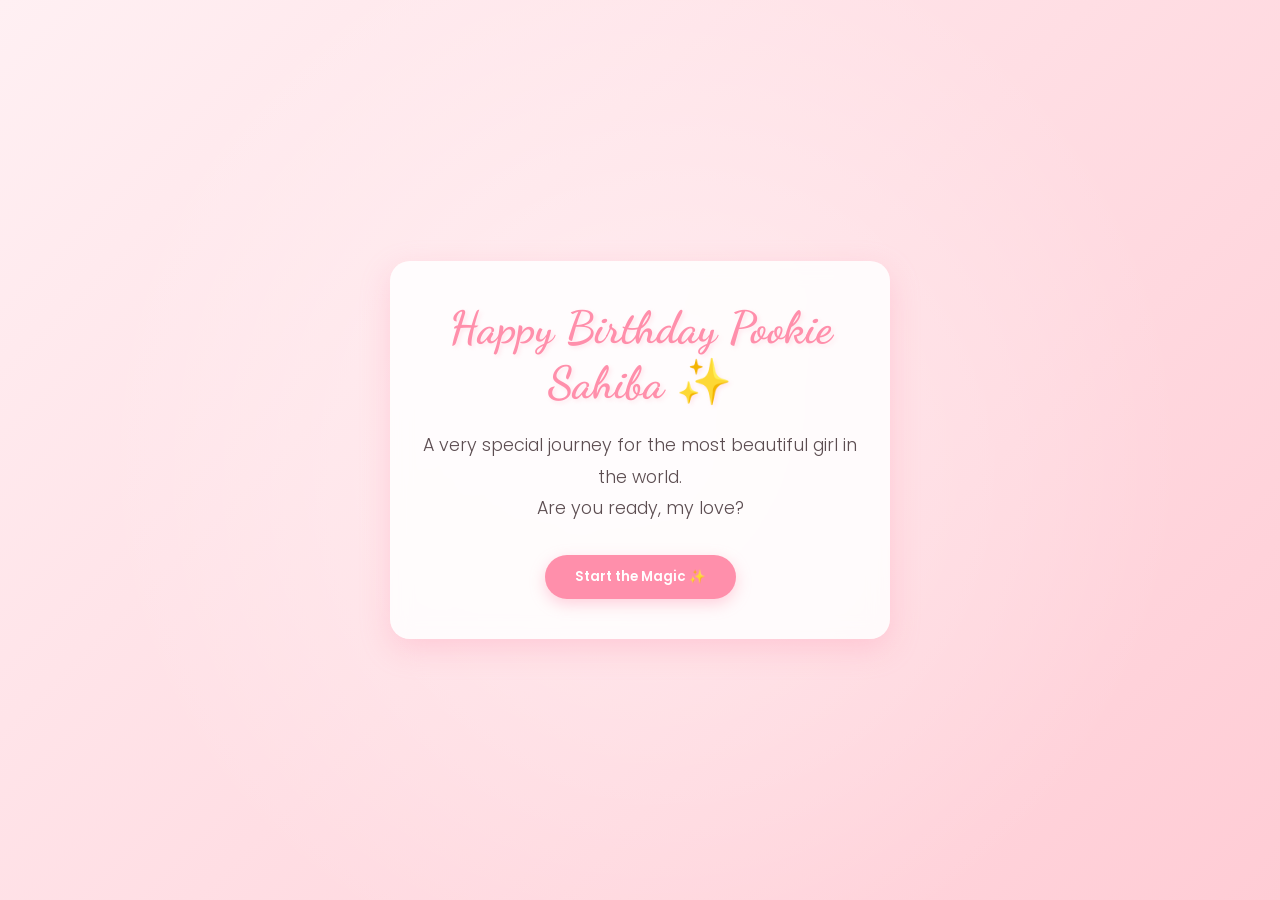
<file: index.html>
<!DOCTYPE html>
<html lang="en">
<head>
    <meta charset="UTF-8">
    <meta name="viewport" content="width=device-width, initial-scale=1.0">
    <title>Happy Birthday Pookie Sahiba 💖</title>
    <link rel="stylesheet" href="css/style.css">
</head>
<body>
    <canvas id="fireworks"></canvas>

    <audio id="bg-music" loop>
        <source src="assets/music/bg-music.mp3" type="audio/mpeg">
    </audio>

    <div class="container page active" id="page0">
        <h1>Happy Birthday Pookie Sahiba ✨</h1>
        <p class="message">
            A very special journey for the most beautiful girl in the world.<br>
            Are you ready, my love?
        </p>
        <button class="btn" onclick="startExperience()">Start the Magic ✨</button>
    </div>

    <div class="container page" id="page1">
        <p class="message">
            Happy Birthday, my sweetest Pookie Sahiba 💖✨<br><br>
            You are the softest part of my heart…<br><br>
            Today and forever, you are my favorite blessing 🌸.
        </p>
        <button class="btn" onclick="nextPage(1)">Next ➔</button>
    </div>

    <div class="container page" id="page2">
        <p class="message">
            Your smile feels like magic, my love 🌷💗<br><br>
            Every moment with you is a gift…<br><br>
            And today, the world celebrates the girl who colors my life 🎀.
        </p>
        <button class="btn" onclick="nextPage(2)">Next ➔</button>
    </div>

    <div class="container page" id="page3">
        <p class="message">
            I know I’m not perfect, but my love for you always is 💞🙏<br><br>
            Sorry for every moment I made you feel less…<br><br>
            You deserve only softness, happiness, and endless love from me 💗.
        </p>
        <button class="btn" onclick="nextPage(3)">Next ➔</button>
    </div>

    <div class="container page" id="page4">
        <p class="message">
            You’re not just my wife… you’re my peace, my heart, my calm 🌸💫<br><br>
            I fall in love with you a little more each day…<br><br>
            And today, I celebrate the girl who completes my world 💕.
        </p>
        <button class="btn" onclick="nextPage(4)">Next ➔</button>
    </div>

    <div class="container page" id="page5">
        <p class="message">
            Thank you for staying, loving, and believing in us 💖<br><br>
            Your presence is my comfort… your love is my strength 🌷<br><br>
            I’m blessed to walk this life with you, my Pookie Sahiba 💞.
        </p>
        <button class="btn" onclick="nextPage(5)">Next ➔</button>
    </div>

    <div class="container page" id="page6">
        <p class="message">
            I promise to protect your heart gently, always 🤍✨<br><br>
            To be better, kinder, softer…<br><br>
            Because you deserve the most beautiful version of me 🌸.
        </p>
        <button class="btn" onclick="nextPage(6)">Next ➔</button>
    </div>

    <div class="container page" id="page7">
        <p class="message">
            Your beauty is not just on your face, it’s in your soul 💗🌙<br><br>
            Your softness melts my worries…<br><br>
            And your love makes me the luckiest man alive 💖.
        </p>
        <button class="btn" onclick="nextPage(7)">Next ➔</button>
    </div>

    <div class="container page" id="page8">
        <p class="message">
            Every heartbeat of mine whispers your name 💞🌸<br><br>
            Every prayer of mine includes your happiness…<br><br>
            You are my forever, my always, my everything 💕.
        </p>
        <button class="btn" onclick="nextPage(8)">Next ➔</button>
    </div>

    <div class="container page" id="page9">
        <p class="message">
            I’m sorry for my mistakes, my love 💗🙏<br><br>
            But I promise a future that is gentle, loyal, and full of love…<br><br>
            A future where your heart always feels safe with me 🤍✨.
        </p>
        <button class="btn" onclick="nextPage(9)">Next ➔</button>
    </div>

    <div class="container page" id="page10">
        <h1>Happy Birthday,<br>my Pookie Sahiba ❤️🎉</h1>
        <p class="message">
            You are the dream I never want to wake up from…<br><br>
            And I promise to love you endlessly, beautifully, and truly — forever 💞✨.
        </p>
        
        <div class="love-letter">
            My love, this world is beautiful because you're in it…<br><br>
            Thank you for being my softness, my comfort, my happiness.<br><br>
            I love you more every day. 💗🌸
        </div>

        <br>
        <button class="btn" onclick="replayMusic()">🎵 Replay Music</button>
    </div>

    <script src="js/script.js"></script>
</body>
</html>
</file>
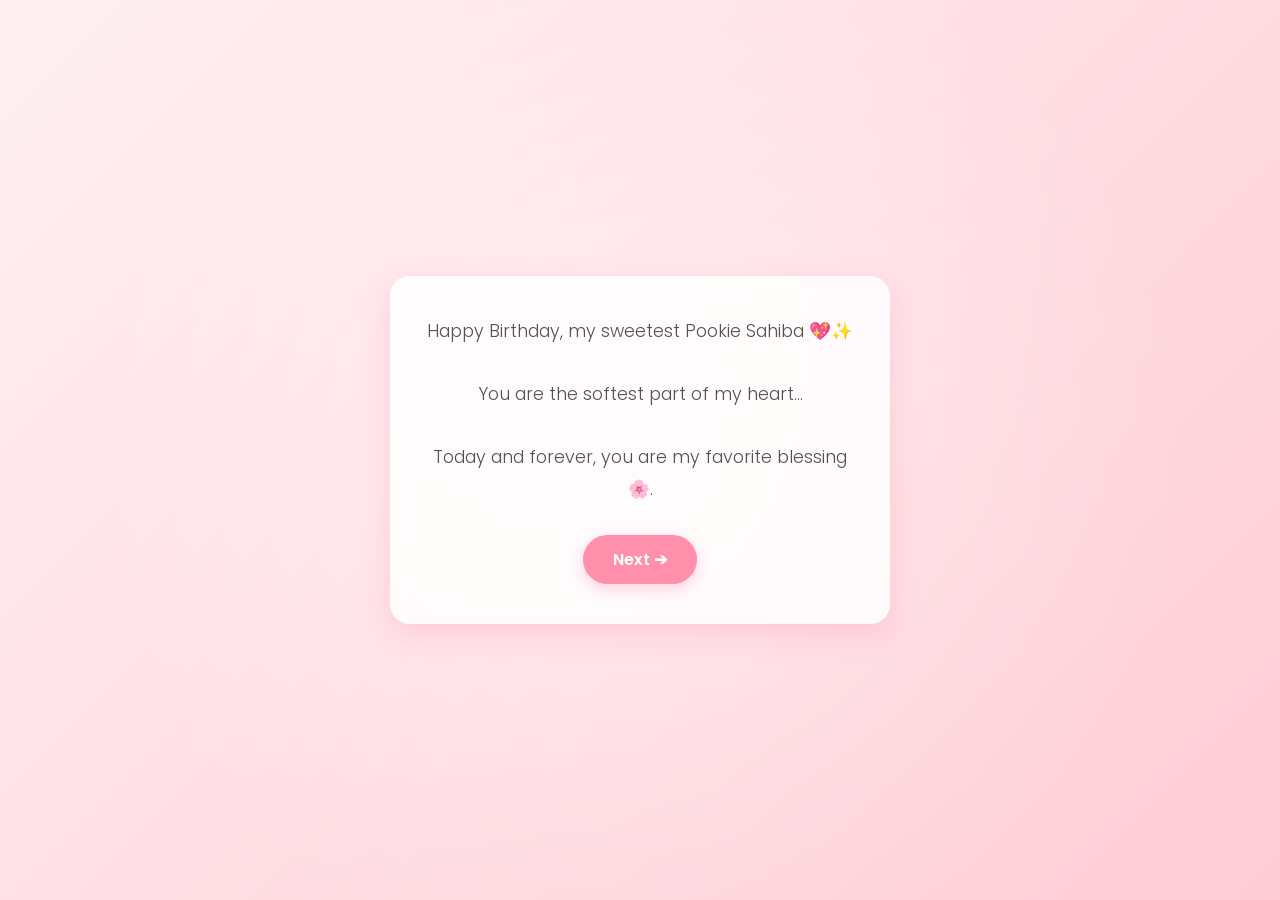
<file: pages/page1.html>
<!DOCTYPE html>
<html lang="en">
<head>
    <meta charset="UTF-8">
    <meta name="viewport" content="width=device-width, initial-scale=1.0">
    <title>For You 💖</title>
    <link rel="stylesheet" href="../css/style.css">
</head>
<body>
    <audio id="bg-music" loop>
        <source src="../assets/music/bg-music.mp3" type="audio/mpeg">
    </audio>

    <div class="container">
        <p class="message">
            Happy Birthday, my sweetest Pookie Sahiba 💖✨<br><br>
            You are the softest part of my heart…<br><br>
            Today and forever, you are my favorite blessing 🌸.
        </p>
        <a href="page2.html" class="btn">Next ➔</a>
    </div>

    <script src="../js/script.js"></script>
</body>
</html>
</file>
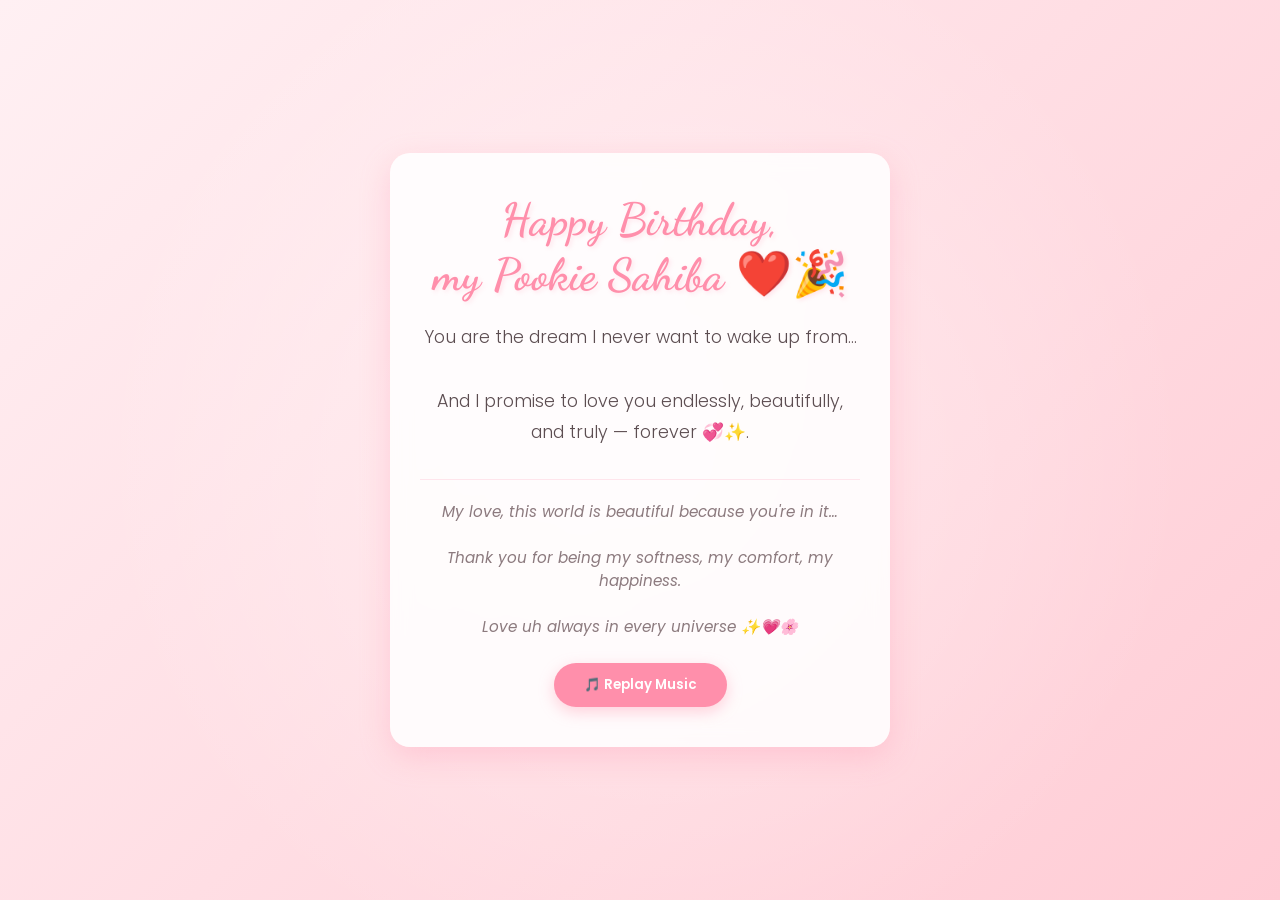
<file: pages/page10.html>
<!DOCTYPE html>
<html lang="en">
<head>
    <meta charset="UTF-8">
    <meta name="viewport" content="width=device-width, initial-scale=1.0">
    <title>Forever Yours 💖</title>
    <link rel="stylesheet" href="../css/style.css">
</head>
<body>
    <canvas id="fireworks"></canvas>

    <audio id="bg-music" loop>
        <source src="../assets/music/bg-music.mp3" type="audio/mpeg">
    </audio>

    <div class="container">
        <h1>Happy Birthday,<br>my Pookie Sahiba ❤️🎉</h1>
        <p class="message">
            You are the dream I never want to wake up from…<br><br>
            And I promise to love you endlessly, beautifully, and truly — forever 💞✨.
        </p>
        
        <div class="love-letter">
            My love, this world is beautiful because you're in it…<br><br>
            Thank you for being my softness, my comfort, my happiness.<br><br>
            Love uh always in every universe ✨💗🌸        </div>

        <br>
        <button id="replay-btn" class="btn">🎵 Replay Music</button>
    </div>

    <script src="../js/script.js"></script>
</body>
</html>
</file>
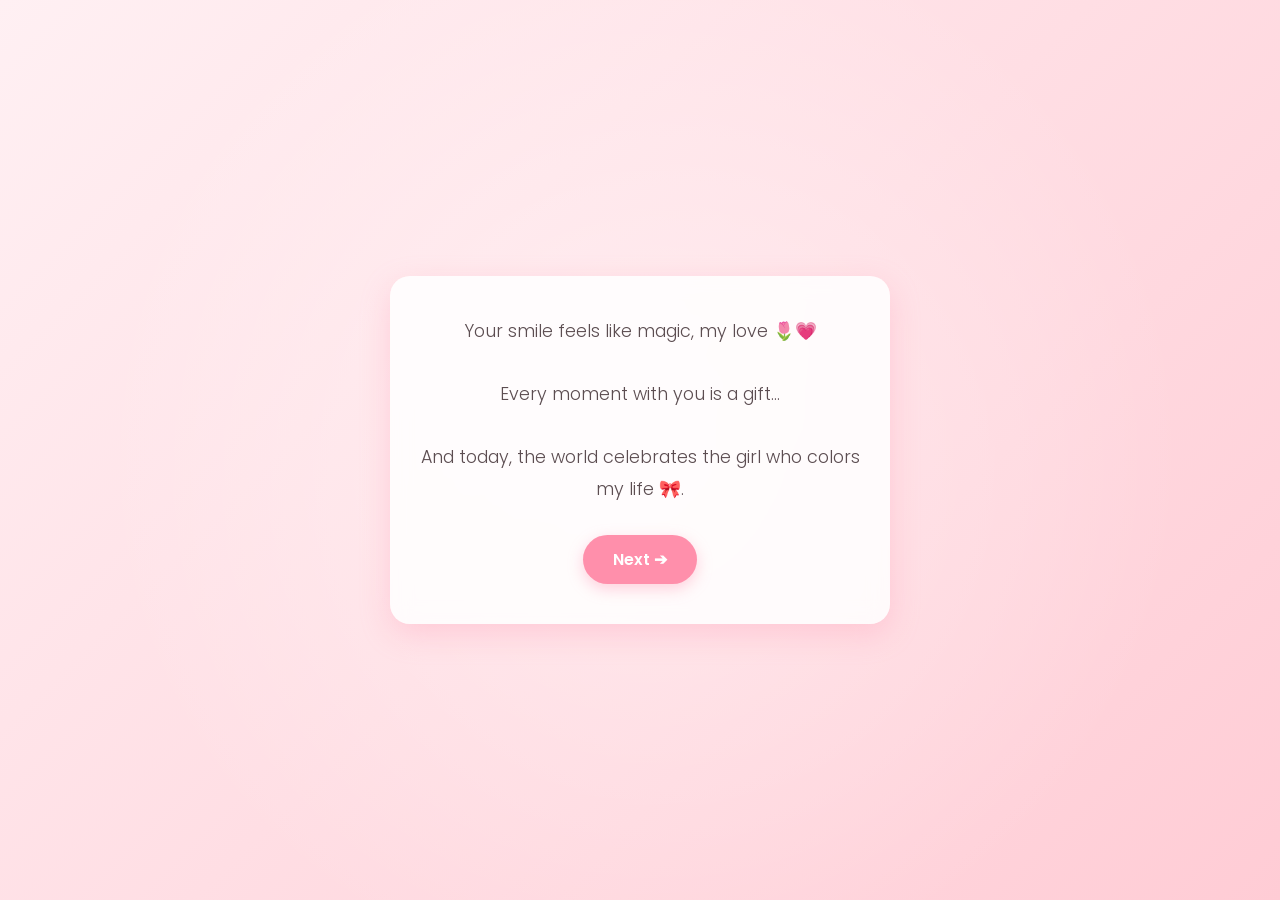
<file: pages/page2.html>
<!DOCTYPE html>
<html lang="en">
<head>
    <meta charset="UTF-8">
    <meta name="viewport" content="width=device-width, initial-scale=1.0">
    <title>For You 💖</title>
    <link rel="stylesheet" href="../css/style.css">
</head>
<body>
    <audio id="bg-music" loop>
        <source src="../assets/music/bg-music.mp3" type="audio/mpeg">
    </audio>

    <div class="container">
        <p class="message">
            Your smile feels like magic, my love 🌷💗<br><br>
            Every moment with you is a gift…<br><br>
            And today, the world celebrates the girl who colors my life 🎀.
        </p>
        <a href="page3.html" class="btn">Next ➔</a>
    </div>

    <script src="../js/script.js"></script>
</body>
</html>
</file>
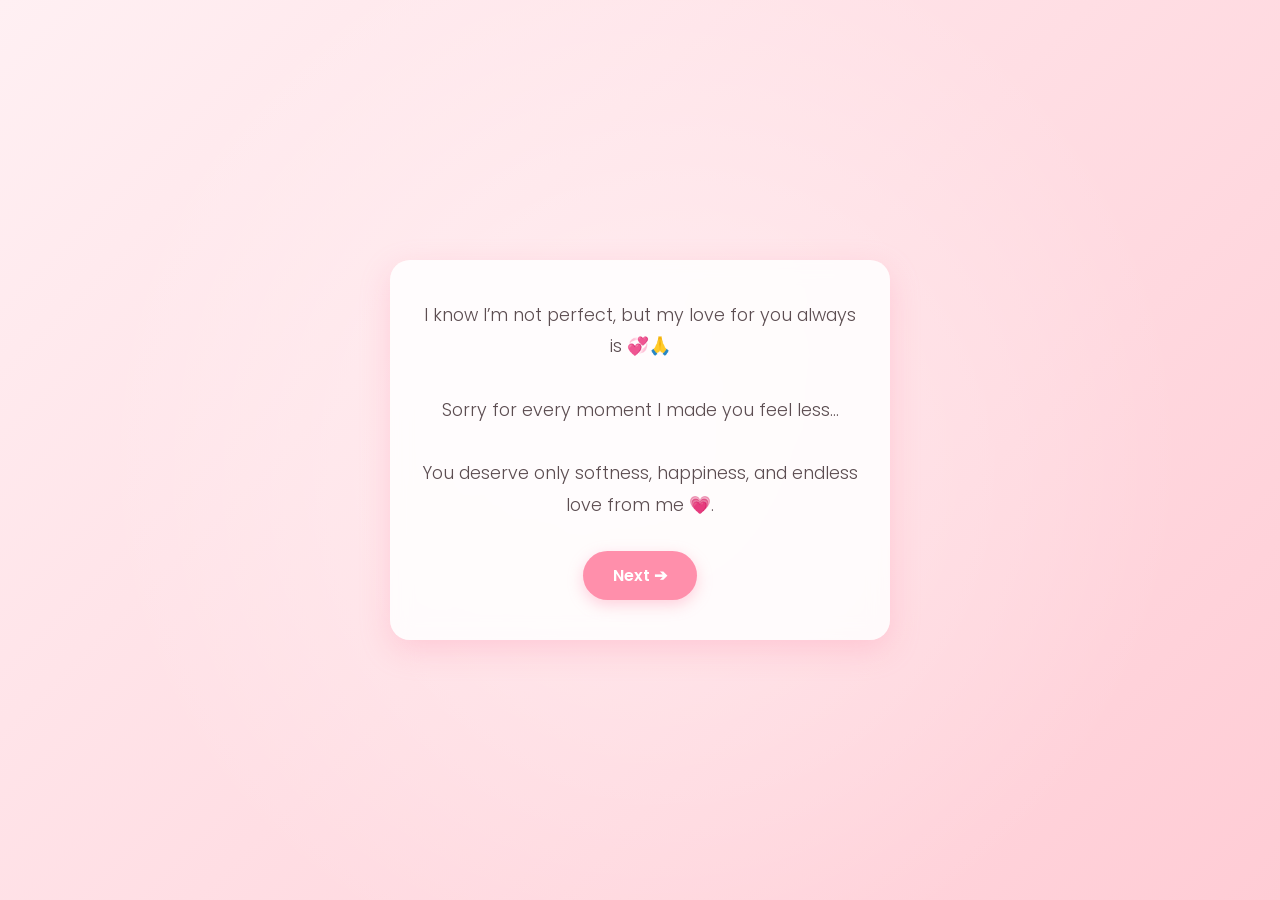
<file: pages/page3.html>
<!DOCTYPE html>
<html lang="en">
<head>
    <meta charset="UTF-8">
    <meta name="viewport" content="width=device-width, initial-scale=1.0">
    <title>For You 💖</title>
    <link rel="stylesheet" href="../css/style.css">
</head>
<body>
    <audio id="bg-music" loop>
        <source src="../assets/music/bg-music.mp3" type="audio/mpeg">
    </audio>

    <div class="container">
        <p class="message">
            I know I’m not perfect, but my love for you always is 💞🙏<br><br>
            Sorry for every moment I made you feel less…<br><br>
            You deserve only softness, happiness, and endless love from me 💗.
        </p>
        <a href="page4.html" class="btn">Next ➔</a>
    </div>

    <script src="../js/script.js"></script>
</body>
</html>
</file>
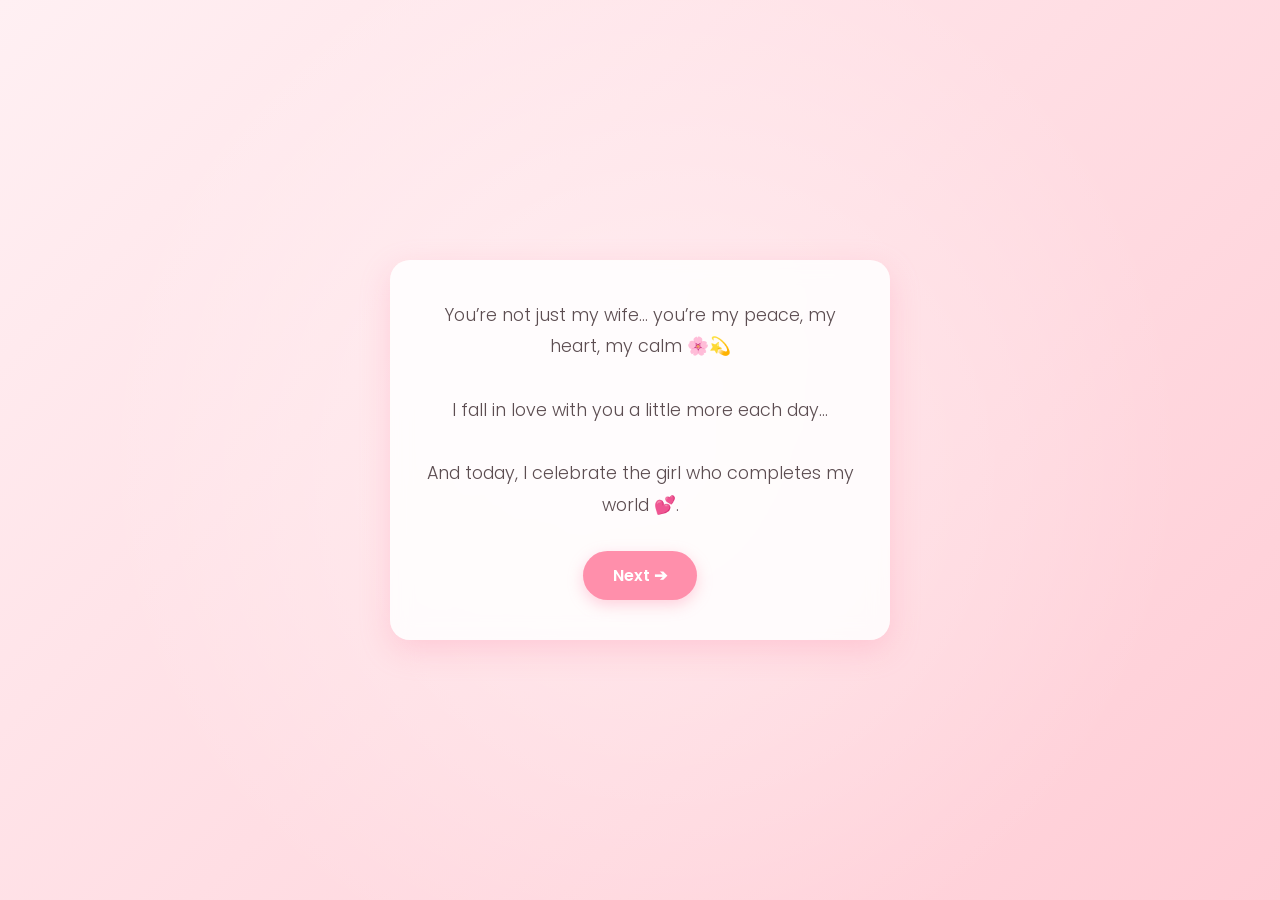
<file: pages/page4.html>
<!DOCTYPE html>
<html lang="en">
<head>
    <meta charset="UTF-8">
    <meta name="viewport" content="width=device-width, initial-scale=1.0">
    <title>For You 💖</title>
    <link rel="stylesheet" href="../css/style.css">
</head>
<body>
    <audio id="bg-music" loop>
        <source src="../assets/music/bg-music.mp3" type="audio/mpeg">
    </audio>

    <div class="container">
        <p class="message">
            You’re not just my wife… you’re my peace, my heart, my calm 🌸💫<br><br>
            I fall in love with you a little more each day…<br><br>
            And today, I celebrate the girl who completes my world 💕.
        </p>
        <a href="page5.html" class="btn">Next ➔</a>
    </div>

    <script src="../js/script.js"></script>
</body>
</html>
</file>
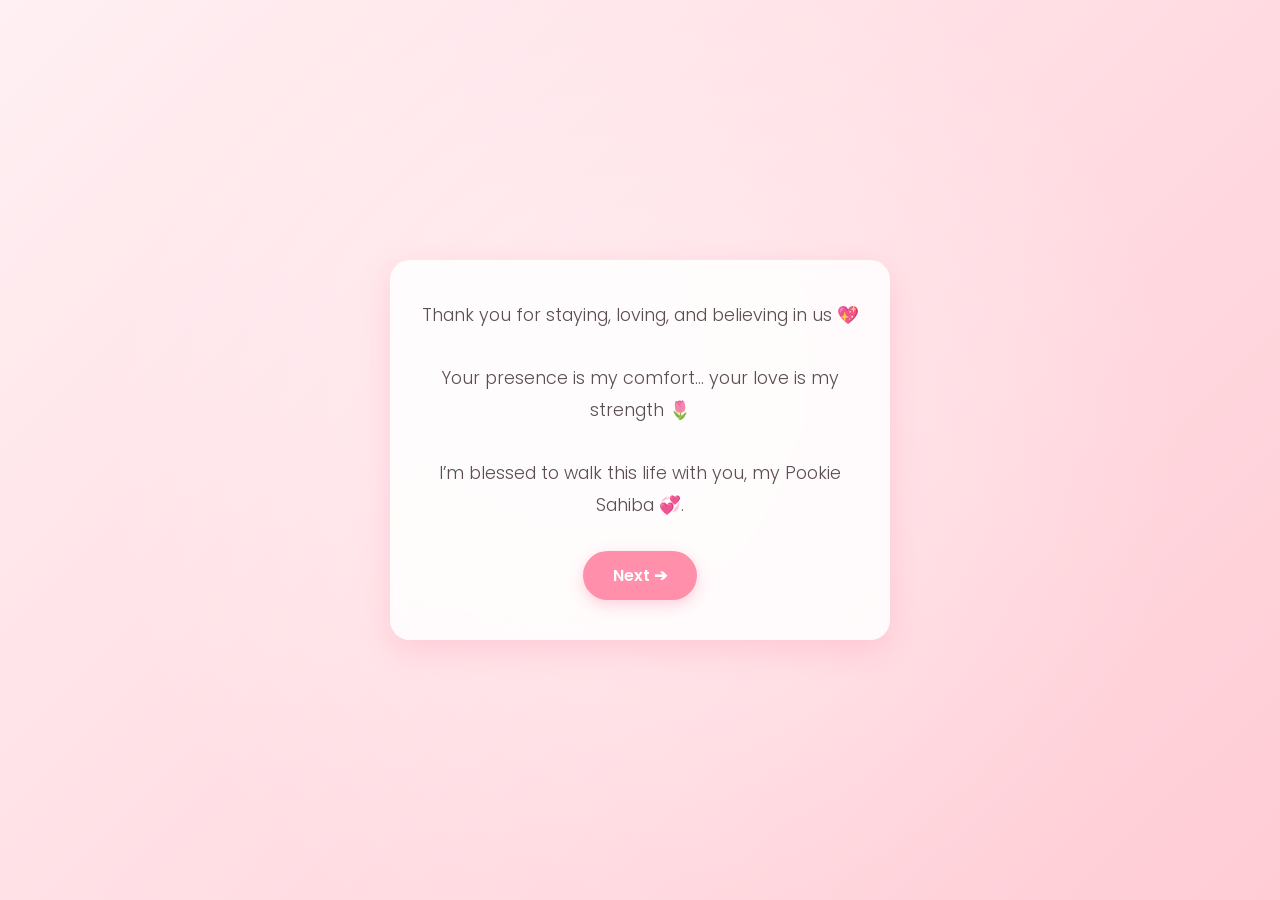
<file: pages/page5.html>
<!DOCTYPE html>
<html lang="en">
<head>
    <meta charset="UTF-8">
    <meta name="viewport" content="width=device-width, initial-scale=1.0">
    <title>For You 💖</title>
    <link rel="stylesheet" href="../css/style.css">
</head>
<body>
    <audio id="bg-music" loop>
        <source src="../assets/music/bg-music.mp3" type="audio/mpeg">
    </audio>

    <div class="container">
        <p class="message">
            Thank you for staying, loving, and believing in us 💖<br><br>
            Your presence is my comfort… your love is my strength 🌷<br><br>
            I’m blessed to walk this life with you, my Pookie Sahiba 💞.
        </p>
        <a href="page6.html" class="btn">Next ➔</a>
    </div>

    <script src="../js/script.js"></script>
</body>
</html>
</file>
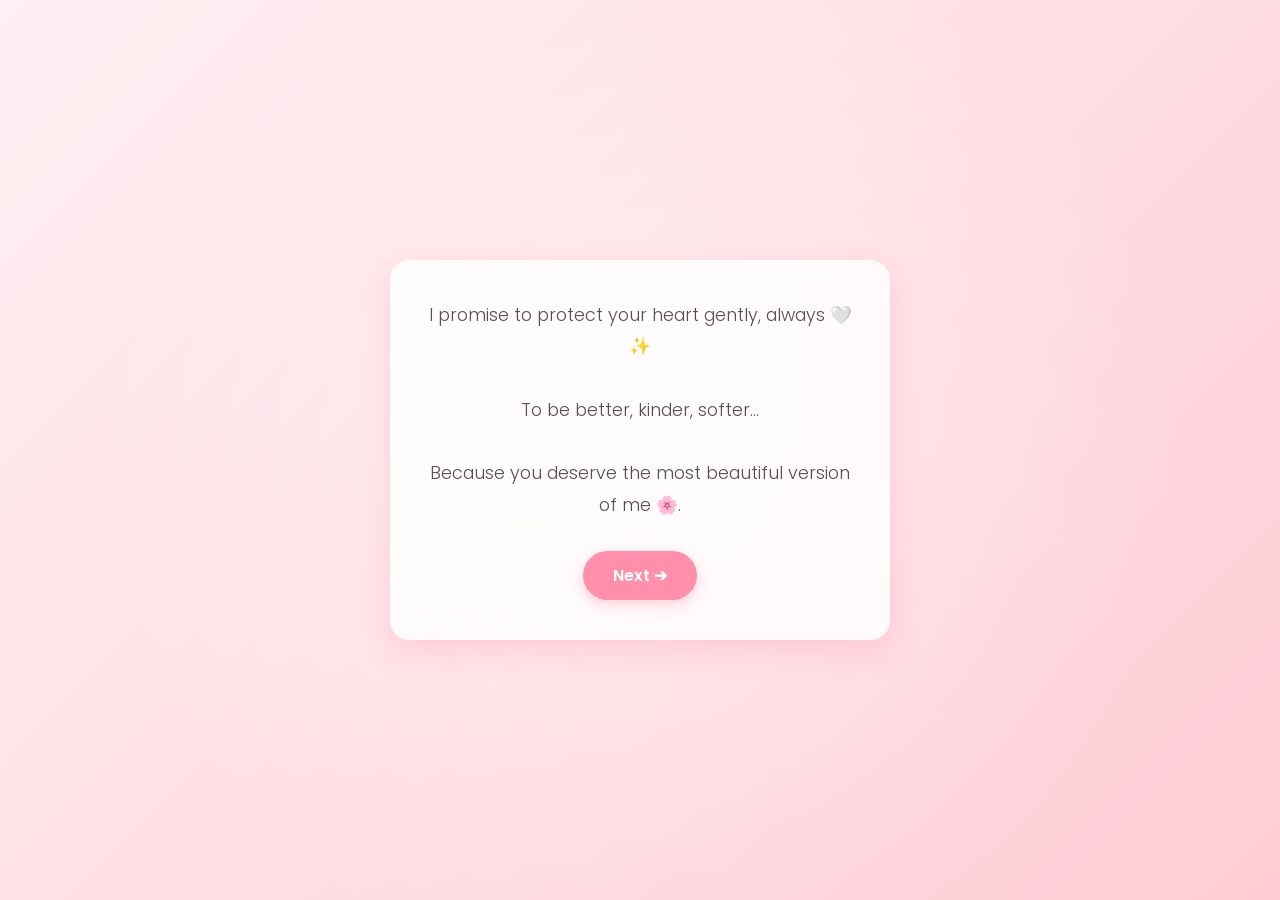
<file: pages/page6.html>
<!DOCTYPE html>
<html lang="en">
<head>
    <meta charset="UTF-8">
    <meta name="viewport" content="width=device-width, initial-scale=1.0">
    <title>For You 💖</title>
    <link rel="stylesheet" href="../css/style.css">
</head>
<body>
    <audio id="bg-music" loop>
        <source src="../assets/music/bg-music.mp3" type="audio/mpeg">
    </audio>

    <div class="container">
        <p class="message">
            I promise to protect your heart gently, always 🤍✨<br><br>
            To be better, kinder, softer…<br><br>
            Because you deserve the most beautiful version of me 🌸.
        </p>
        <a href="page7.html" class="btn">Next ➔</a>
    </div>

    <script src="../js/script.js"></script>
</body>
</html>
</file>
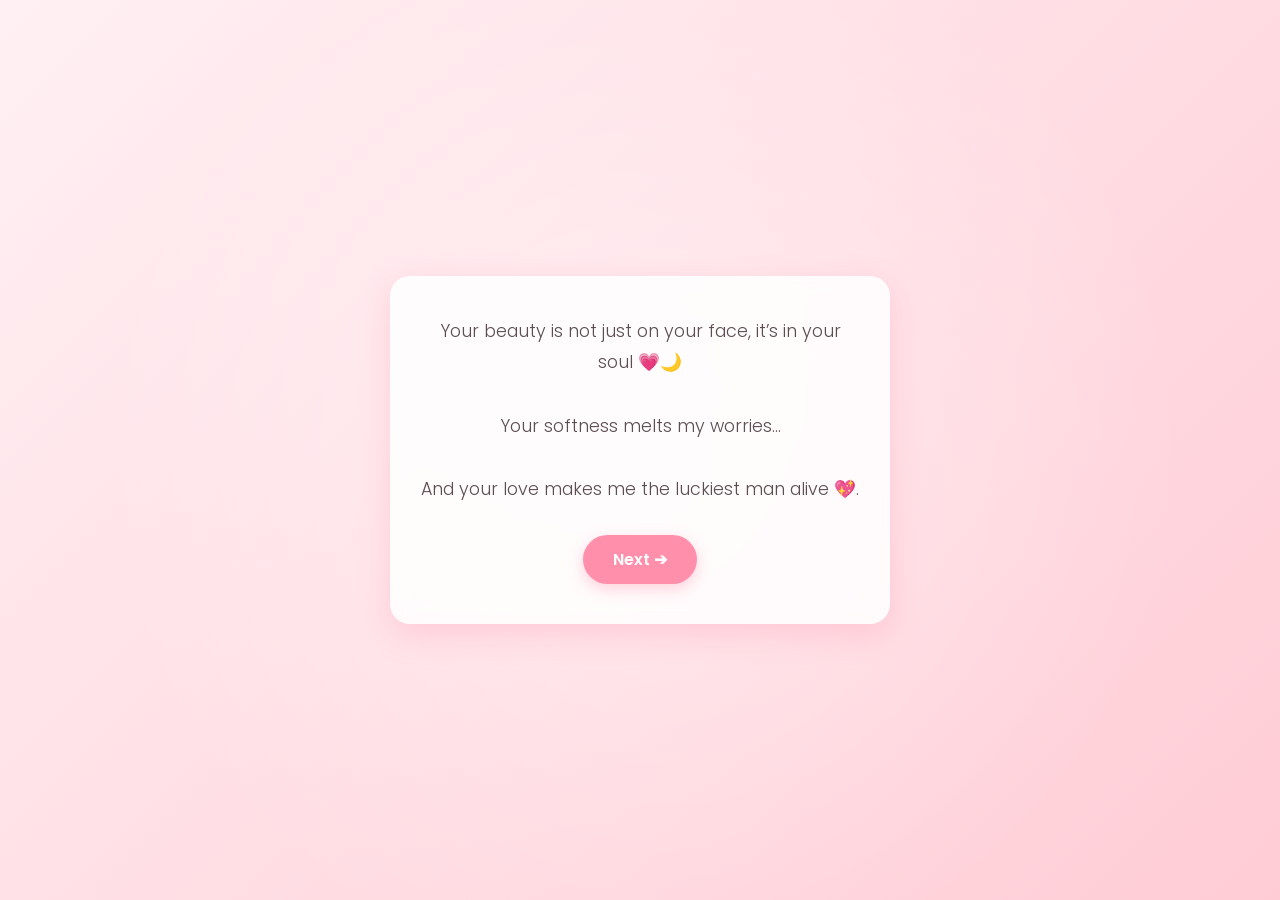
<file: pages/page7.html>
<!DOCTYPE html>
<html lang="en">
<head>
    <meta charset="UTF-8">
    <meta name="viewport" content="width=device-width, initial-scale=1.0">
    <title>For You 💖</title>
    <link rel="stylesheet" href="../css/style.css">
</head>
<body>
    <audio id="bg-music" loop>
        <source src="../assets/music/bg-music.mp3" type="audio/mpeg">
    </audio>

    <div class="container">
        <p class="message">
            Your beauty is not just on your face, it’s in your soul 💗🌙<br><br>
            Your softness melts my worries…<br><br>
            And your love makes me the luckiest man alive 💖.
        </p>
        <a href="page8.html" class="btn">Next ➔</a>
    </div>

    <script src="../js/script.js"></script>
</body>
</html>
</file>
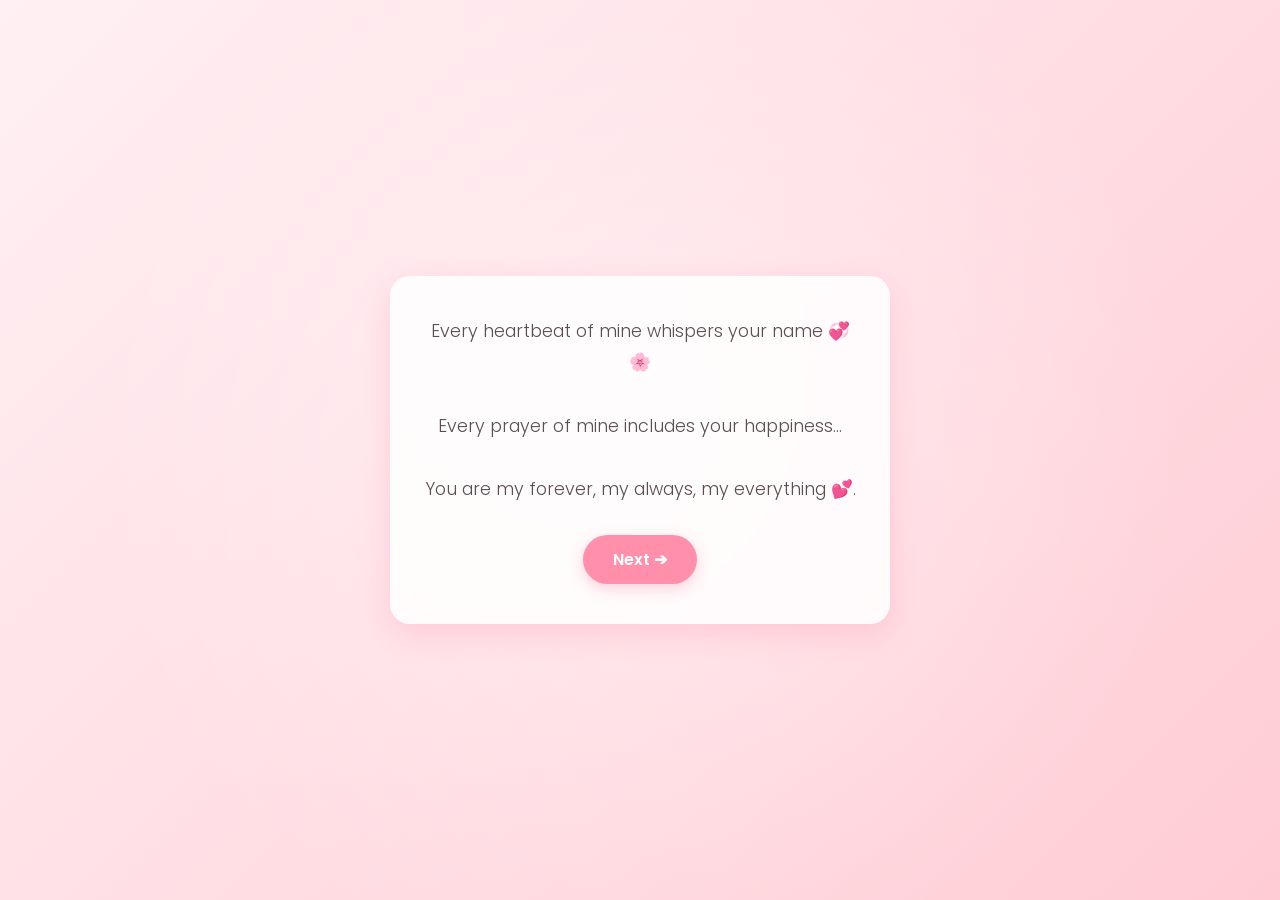
<file: pages/page8.html>
<!DOCTYPE html>
<html lang="en">
<head>
    <meta charset="UTF-8">
    <meta name="viewport" content="width=device-width, initial-scale=1.0">
    <title>For You 💖</title>
    <link rel="stylesheet" href="../css/style.css">
</head>
<body>
    <audio id="bg-music" loop>
        <source src="../assets/music/bg-music.mp3" type="audio/mpeg">
    </audio>

    <div class="container">
        <p class="message">
            Every heartbeat of mine whispers your name 💞🌸<br><br>
            Every prayer of mine includes your happiness…<br><br>
            You are my forever, my always, my everything 💕.
        </p>
        <a href="page9.html" class="btn">Next ➔</a>
    </div>

    <script src="../js/script.js"></script>
</body>
</html>
</file>
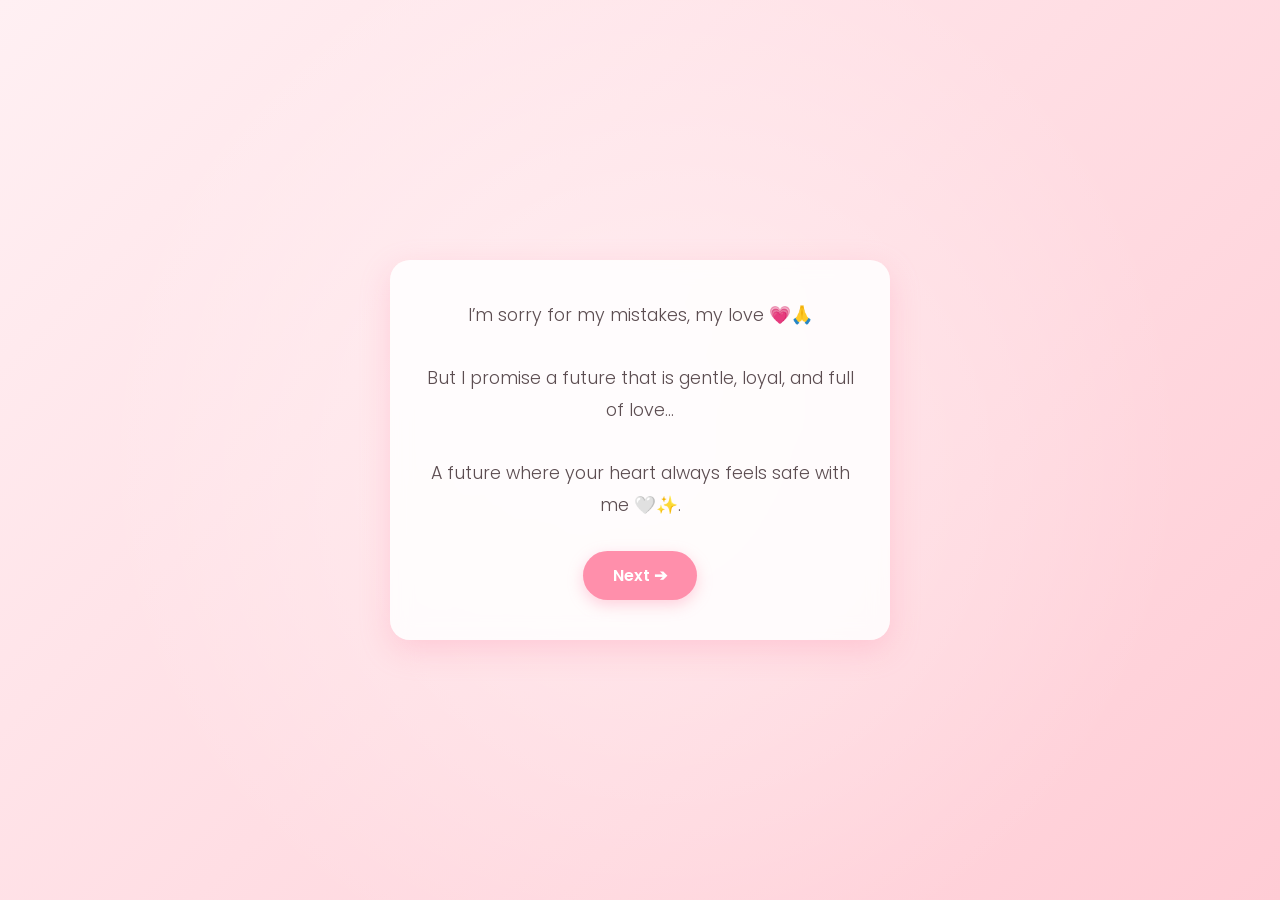
<file: pages/page9.html>
<!DOCTYPE html>
<html lang="en">
<head>
    <meta charset="UTF-8">
    <meta name="viewport" content="width=device-width, initial-scale=1.0">
    <title>For You 💖</title>
    <link rel="stylesheet" href="../css/style.css">
</head>
<body>
    <audio id="bg-music" loop>
        <source src="../assets/music/bg-music.mp3" type="audio/mpeg">
    </audio>

    <div class="container">
        <p class="message">
            I’m sorry for my mistakes, my love 💗🙏<br><br>
            But I promise a future that is gentle, loyal, and full of love…<br><br>
            A future where your heart always feels safe with me 🤍✨.
        </p>
        <a href="page10.html" class="btn">Next ➔</a>
    </div>

    <script src="../js/script.js"></script>
</body>
</html>
</file>
<file: css/style.css>
@import url('https://fonts.googleapis.com/css2?family=Dancing+Script:wght@600&family=Poppins:wght@300;400;600&display=swap');

:root {
    --primary-pink: #ff8fab;
    --soft-pink: #ffe5ec;
    --bg-gradient: linear-gradient(135deg, #fff0f3, #ffccd5);
    --text-dark: #5c4d51;
    --white: #ffffff;
}

* {
    margin: 0;
    padding: 0;
    box-sizing: border-box;
}

body {
    background: var(--bg-gradient);
    min-height: 100vh;
    font-family: 'Poppins', sans-serif;
    color: var(--text-dark);
    display: flex;
    justify-content: center;
    align-items: center;
    text-align: center;
    overflow-x: hidden;
    position: relative;
}

/* Background Animation */
body::before {
    content: "";
    position: absolute;
    top: 0; left: 0; right: 0; bottom: 0;
    background: radial-gradient(circle, rgba(255,255,255,0.4) 0%, transparent 70%);
    animation: pulseGlow 5s infinite alternate;
    z-index: -1;
}

.container {
    background: rgba(255, 255, 255, 0.85);
    backdrop-filter: blur(10px);
    padding: 40px 30px;
    border-radius: 20px;
    box-shadow: 0 10px 30px rgba(255, 143, 171, 0.3);
    max-width: 500px;
    width: 90%;
    animation: fadeIn 1.2s ease-in-out;
    position: relative;
    z-index: 10;
}

h1 {
    font-family: 'Dancing Script', cursive;
    color: var(--primary-pink);
    font-size: 2.8rem;
    margin-bottom: 20px;
    text-shadow: 2px 2px 4px rgba(255, 143, 171, 0.2);
}

p.message {
    font-size: 1.1rem;
    line-height: 1.8;
    margin-bottom: 30px;
    font-weight: 300;
}

.love-letter {
    font-size: 0.95rem;
    font-style: italic;
    color: #8c7a7e;
    margin-top: 20px;
    border-top: 1px solid var(--soft-pink);
    padding-top: 20px;
}

.btn {
    display: inline-block;
    background: var(--primary-pink);
    color: var(--white);
    padding: 12px 30px;
    border-radius: 50px;
    text-decoration: none;
    font-weight: 600;
    transition: all 0.3s ease;
    box-shadow: 0 5px 15px rgba(255, 143, 171, 0.4);
    border: none;
    cursor: pointer;
    font-family: 'Poppins', sans-serif;
}

.btn:hover {
    transform: translateY(-3px) scale(1.05);
    box-shadow: 0 8px 20px rgba(255, 143, 171, 0.6);
}

/* Floating Hearts */
.heart {
    position: fixed;
    color: var(--primary-pink);
    font-size: 20px;
    animation: floatUp 4s linear forwards;
    z-index: 1;
    opacity: 0.7;
}

/* Fireworks Canvas */
#fireworks {
    position: fixed;
    top: 0; left: 0; width: 100%; height: 100%;
    z-index: 0;
    pointer-events: none;
}

/* Animations */
@keyframes fadeIn {
    from { opacity: 0; transform: translateY(20px); }
    to { opacity: 1; transform: translateY(0); }
}

@keyframes floatUp {
    0% { transform: translateY(100vh) scale(0.5); opacity: 1; }
    100% { transform: translateY(-10vh) scale(1.2); opacity: 0; }
}

@keyframes pulseGlow {
    from { opacity: 0.5; }
    to { opacity: 0.8; }
}

@media (max-width: 480px) {
    h1 { font-size: 2.2rem; }
    p.message { font-size: 1rem; }
    .container { padding: 30px 20px; }
}

/* SPA Page Transitions */
.page {
    display: none;
}

.page.active {
    display: block;
    animation: fadeIn 1.2s ease-in-out;
}

#fireworks {
    display: none; /* Hidden until the last page */
}
</file>
